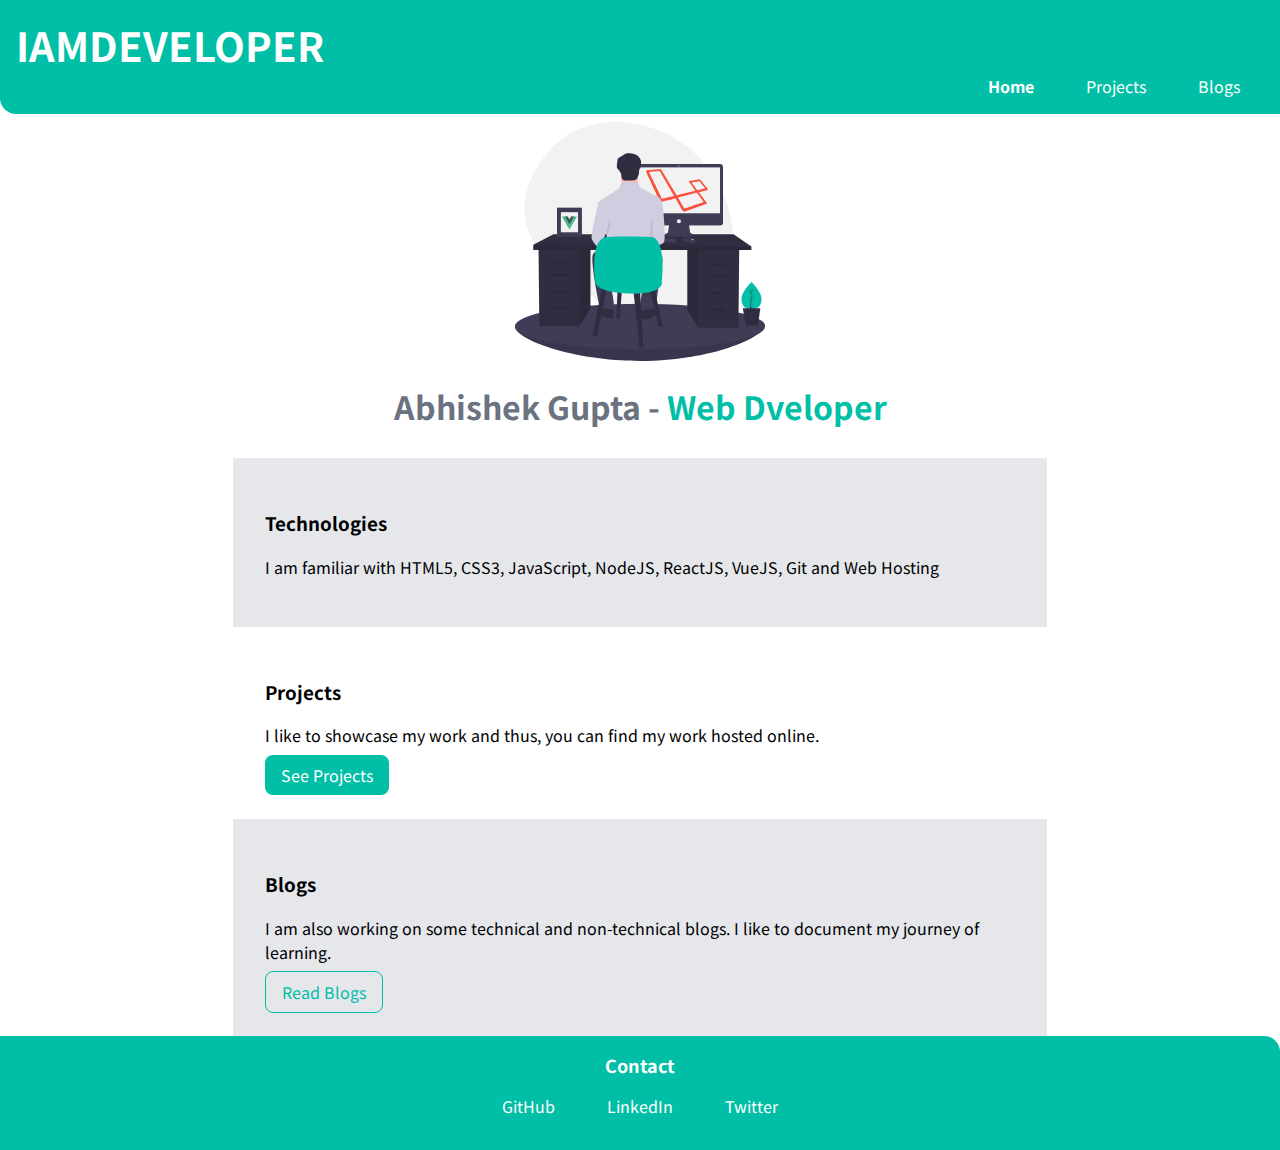
<file: index.html>
<!DOCTYPE html>
<html lang="en">

<head>
    <meta charset="UTF-8">
    <meta http-equiv="X-UA-Compatible" content="IE=edge">
    <meta name="viewport" content="width=device-width, initial-scale=1.0">
    <title>Home | Abhishek Gupta</title>
    <link rel="stylesheet" href="styles.css">
</head>

<body>

    <nav class="container navigation">
        <div class="nav-brand">IAMDEVELOPER</div>
        <ul class="list-non-bullet nav-pills">
            <li class="list-item-inline"><a class="link link-active" href="/">Home</a></li>
            <li class="list-item-inline"><a class="link" href="projects.html">Projects</a></li>
            <li class="list-item-inline"><a class="link" href="blogs.html">Blogs</a></li>
        </ul>
    </nav>

    <header class="hero">
        <img class="hero-img" src="images/hero.svg" alt="header image">
        <h1 class="hero-heading">Abhishek Gupta - <span class="highlight">Web Dveloper</span></h1>
    </header>

    <section class="section container container-center ow">
        <h3>Technologies</h3>
        <p>I am familiar with HTML5, CSS3, JavaScript, NodeJS, ReactJS, VueJS, Git and Web Hosting</p>
    </section>

    <section class="section container container-center">
        <h3>Projects</h3>
        <p>I like to showcase my work and thus, you can find my work hosted online.</p>
        <a class="link link-primary" href="projects.html">See Projects</a>
    </section>

    <section class="section container container-center ow">
        <h3>Blogs</h3>
        <p>I am also working on some technical and non-technical blogs. I like to document my journey of learning.</p>
        <a class="link link-secondary" href="blogs.html">Read Blogs</a>
    </section>

    <footer class="footer">
        <div class="footer-head">Contact</div>
        <ul class="list-non-bullet">
            <li class="list-item-inline"><a href="https://github.com/AbhishekGupta-IN" class="link">GitHub</a></li>
            <li class="list-item-inline"><a href="https://www.linkedin.com/in/abhi-uvc/" class="link">LinkedIn</a></li>
            <li class="list-item-inline"><a href="https://twitter.com/abhi_uvc" class="link">Twitter</a></li>
        </ul>
    </footer>

</body>

</html>
</file>
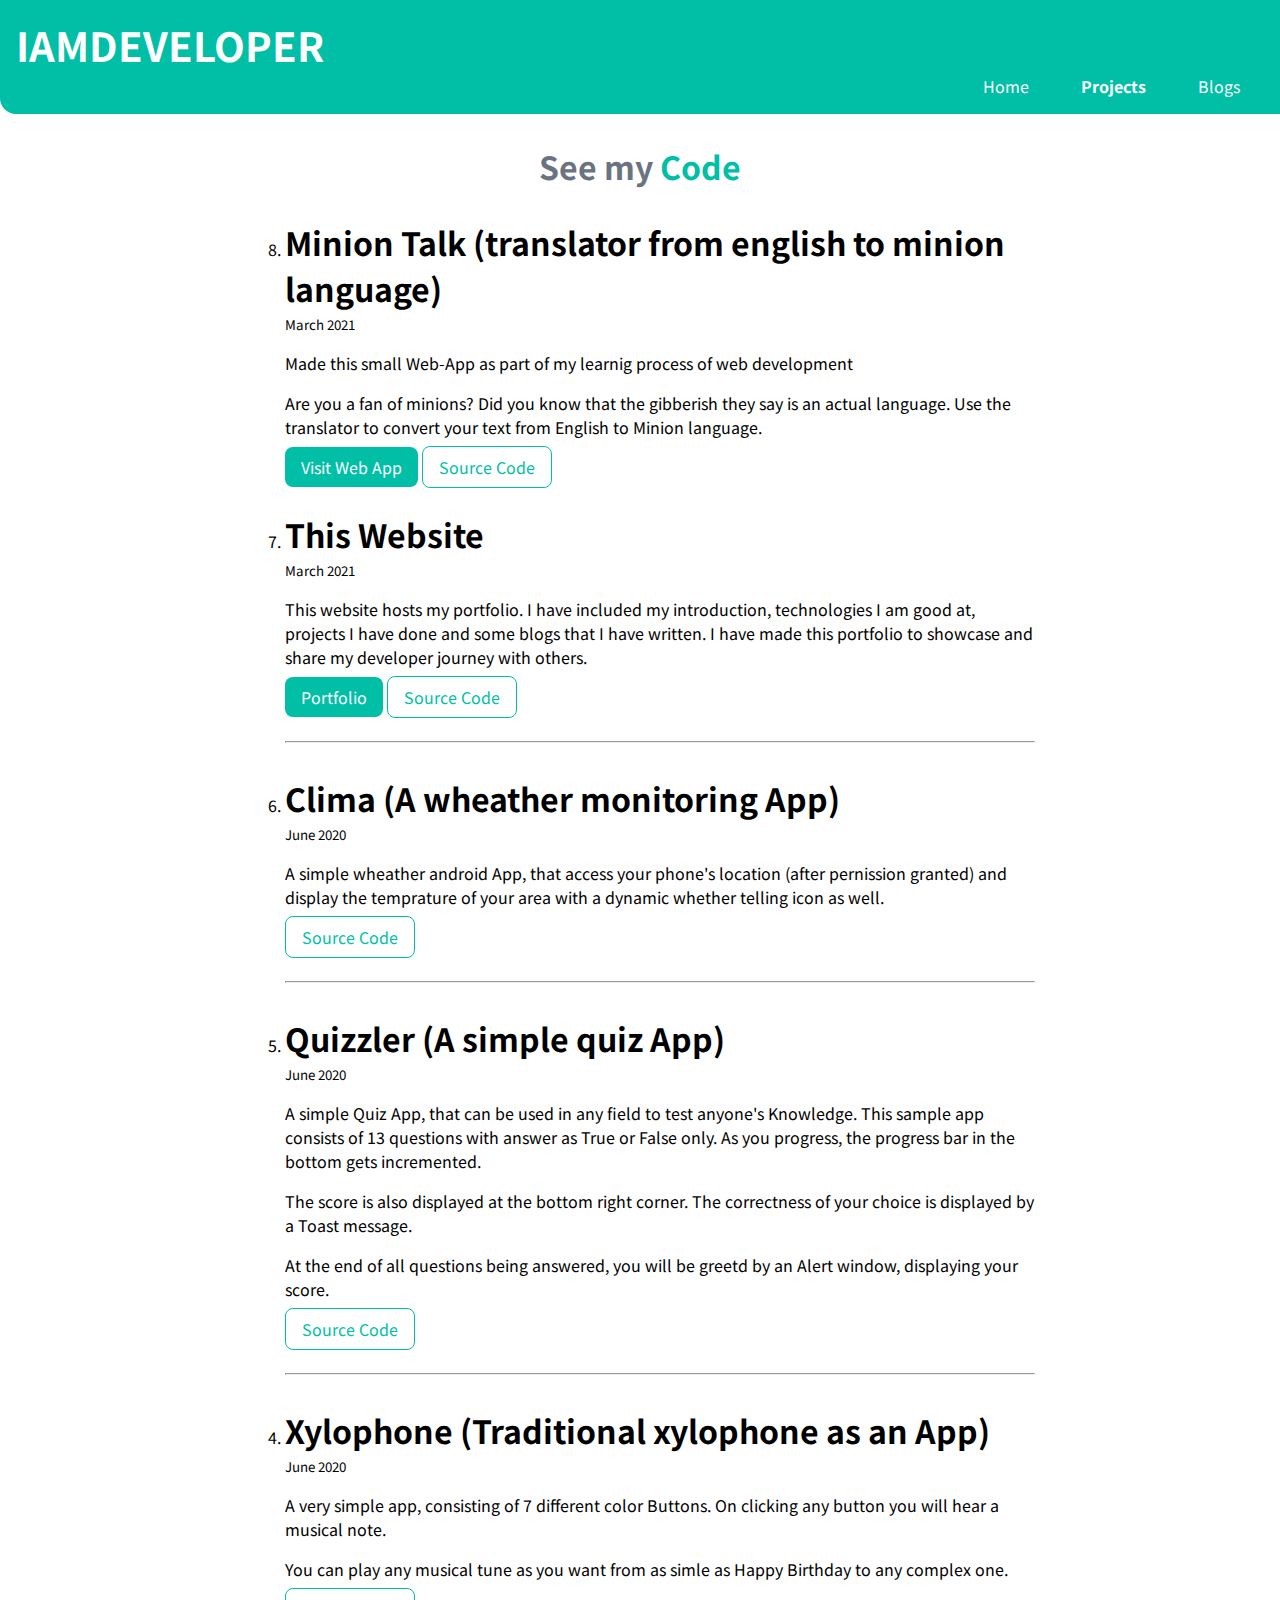
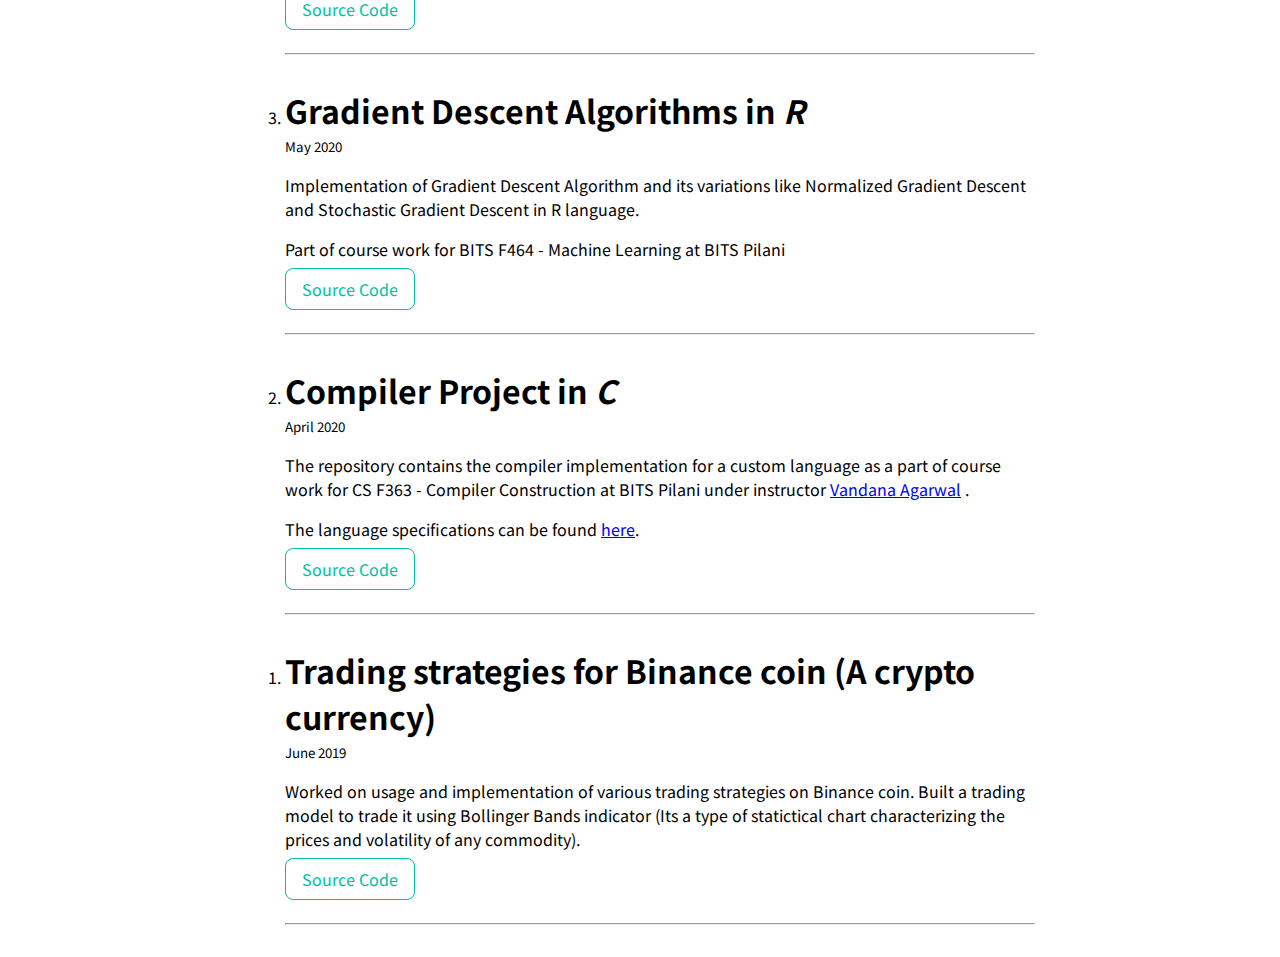
<file: projects.html>
<!DOCTYPE html>
<html lang="en">

<head>
    <meta charset="UTF-8">
    <meta http-equiv="X-UA-Compatible" content="IE=edge">
    <meta name="viewport" content="width=device-width, initial-scale=1.0">
    <title>Projects | Abhishek Gupta</title>
    <link rel="stylesheet" href="styles.css">
</head>

<body>
    <nav class="container navigation">
        <div class="nav-brand">IAMDEVELOPER</div>
        <ul class="list-non-bullet nav-pills">
            <li class="list-item-inline"><a class="link" href="/">Home</a></li>
            <li class="list-item-inline"><a class="link link-active" href="projects.html">Projects</a></li>
            <li class="list-item-inline"><a class="link" href="blogs.html">Blogs</a></li>
        </ul>
    </nav>

    <header class="hero">
        <h1 class="hero-heading">See my <span class="highlight">Code</span></h1>
    </header>

    <ol reversed class="container-center">
        <li class="list-margin">
            <h1>Minion Talk (translator from english to minion language)</h1>
            <small>March 2021</small>
            <p>Made this small Web-App as part of my learnig process of web development</p>
            <p>Are you a fan of minions? Did you know that the gibberish they say is an actual language. Use the
                translator to convert your text from English to Minion language.</p>
            <a class="link link-primary" href="https://abhishekgupta-in.github.io/minion-translate/">Visit Web App</a>
            <a class="link link-secondary" href="https://github.com/AbhishekGupta-IN/minion-translate">Source
                Code</a>
        </li>
        <li class="list-margin">
            <h1>This Website</h1>
            <small>March 2021</small>
            <p>This website hosts my portfolio. I have included my introduction, technologies I am good at, projects I
                have done and some blogs that I have written. I have made this portfolio to showcase and share my
                developer journey with others.</p>
            <a class="link link-primary" href="/">Portfolio</a>
            <a class="link link-secondary" href="https://github.com/AbhishekGupta-IN/abhishekgupta-in.github.io">Source
                Code</a>
        </li>
        <hr>
        <li class="list-margin">
            <h1>Clima (A wheather monitoring App)</h1>
            <small>June 2020</small>
            <p>A simple wheather android App, that access your phone's location (after pernission granted) and
                display the temprature of your area with a dynamic whether telling icon as well.</p>
            <a class="link link-secondary" href="https://github.com/AbhishekGupta-IN/Clima">Source Code</a>
        </li>
        <hr>
        <li class="list-margin">
            <h1>Quizzler (A simple quiz App)</h1>
            <small>June 2020</small>
            <p>A simple Quiz App, that can be used in any field to test anyone's Knowledge.
                This sample app consists of 13 questions with answer as True or False only.
                As you progress, the progress bar in the bottom gets incremented.</p>
            <p>The score is also displayed at the bottom right corner. The correctness of your choice is displayed by a
                Toast message.</p>
            <p>At the end of all questions being answered, you will be greetd by an Alert window, displaying your score.
            </p>
            <a class="link link-secondary" href="https://github.com/AbhishekGupta-IN/Quizzler">Source Code</a>
        </li>
        <hr>
        <li class="list-margin">
            <h1>Xylophone (Traditional xylophone as an App)</h1>
            <small>June 2020</small>
            <p>A very simple app, consisting of 7 different color Buttons.
                On clicking any button you will hear a musical note.</p>
            <p>You can play any musical tune as you want from as simle as Happy Birthday to any complex one.</p>
            <a class="link link-secondary" href="https://github.com/AbhishekGupta-IN/Xylophone">Source Code</a>
        </li>
        <hr>
        <li class="list-margin">
            <h1>Gradient Descent Algorithms in <em>R</em></h1>
            <small>May 2020</small>
            <p>Implementation of Gradient Descent Algorithm and its variations like Normalized Gradient Descent and
                Stochastic Gradient Descent in R language.</p>
            <p>Part of course work for BITS F464 - Machine Learning at BITS Pilani</p>
            <a class="link link-secondary"
                href="https://github.com/AbhishekGupta-IN/Gradient-Descent-Algorithm-and-its-varioation-in-R">Source
                Code</a>
        </li>
        <hr>
        <li class="list-margin">
            <h1>Compiler Project in <em>C</em></h1>
            <small>April 2020</small>
            <p>The repository contains the compiler implementation for a custom language as a part of course work for CS
                F363 - Compiler Construction at BITS Pilani under instructor <a
                    href="https://universe.bits-pilani.ac.in/pilani/vandana/profile">Vandana Agarwal</a> .</p>
            <p>The language specifications can be found <a
                    href="https://github.com/AbhishekGupta-IN/compiler-project/blob/master/Language-specifications.pdf">here</a>.
            </p>
            <a class="link link-secondary" href="https://github.com/AbhishekGupta-IN/compiler-project">Source Code</a>
        </li>
        <hr>
        <li class="list-margin">
            <h1>Trading strategies for Binance coin (A crypto currency)</h1>
            <small>June 2019</small>
            <p>Worked on usage and implementation of various trading strategies on Binance coin. Built a trading model
                to trade it using Bollinger Bands indicator (Its a type of statictical
                chart characterizing the prices and volatility of any commodity).</p>
            <a class="link link-secondary" href="https://github.com/AbhishekGupta-IN/Bolinger-Bands">Source Code</a>
        </li>
        <hr>
    </ol>

</body>

</html>
</file>
<file: styles.css>
@import url('https://fonts.googleapis.com/css2?family=Noto+Sans+JP:wght@400;700&display=swap');

:root {
    --primary-color: #00BFA6;
    --dark-gray: #6B7280;
    --light-gray: #E5E7EB;
}

/* typography */

body {
    font-family: 'Noto Sans JP', sans-serif;
    margin: 0px;
}

/* containers */

.container {
    padding-left: 1rem;
    padding-right: 1rem;
}

.container-center {
    margin: auto;
    max-width: 750px;
}

hr {
    margin: 2rem 0rem;
}

/* links */

.link {
    text-decoration: none;
    padding: 0.5rem 1rem;
    border-radius: 0.5rem;
    color: white;
}

.link-primary {
    background-color: var(--primary-color);
}

.link-secondary {
    color: var(--primary-color);
    border: 1px solid var(--primary-color);
}

/* lists */

.list-non-bullet {
    list-style: none;
}

.list-item-inline {
    display: inline;
    padding: 0rem 0.5rem;
}

/* navigation */

.navigation {
    background-color: var(--primary-color);
    color: white;
    padding: 1rem;
    border-bottom-left-radius: 1rem;
}
.nav-brand {
    font-weight: bold;
    font-size: 40px;
}

.nav-pills {
    margin-block-start: 0rem;
    margin-block-end: 0rem;
    text-align: right;
}

.link-active {
    font-weight: bold;
}

/* header */

.hero {
    padding: 0.5rem;
}

.hero .hero-img {
    max-width: 250px;
    display: block;
    margin: auto;
}

.hero-heading{
    color: var(--dark-gray);
    text-align: center;
}

.highlight {
    color: var(--primary-color);
}

/* section */

.section {
    padding: 2rem;
}

.ow {
    background-color: var(--light-gray);
}

/* footer */

.footer {
    background-color: var(--primary-color);
    padding: 1rem 0rem;
    color: white;
    text-align: center;
    border-top-right-radius: 1rem;
}

.footer-head {
    font-weight: bold;
    font-size: large;
}

.footer ul {
    padding-inline-start: 0px;
}

/* projects */

li h1 {
    margin-block-start: 0em;
    margin-block-end: 0em;
}

.list-margin {
    margin-bottom: 2rem;
}
</file>
